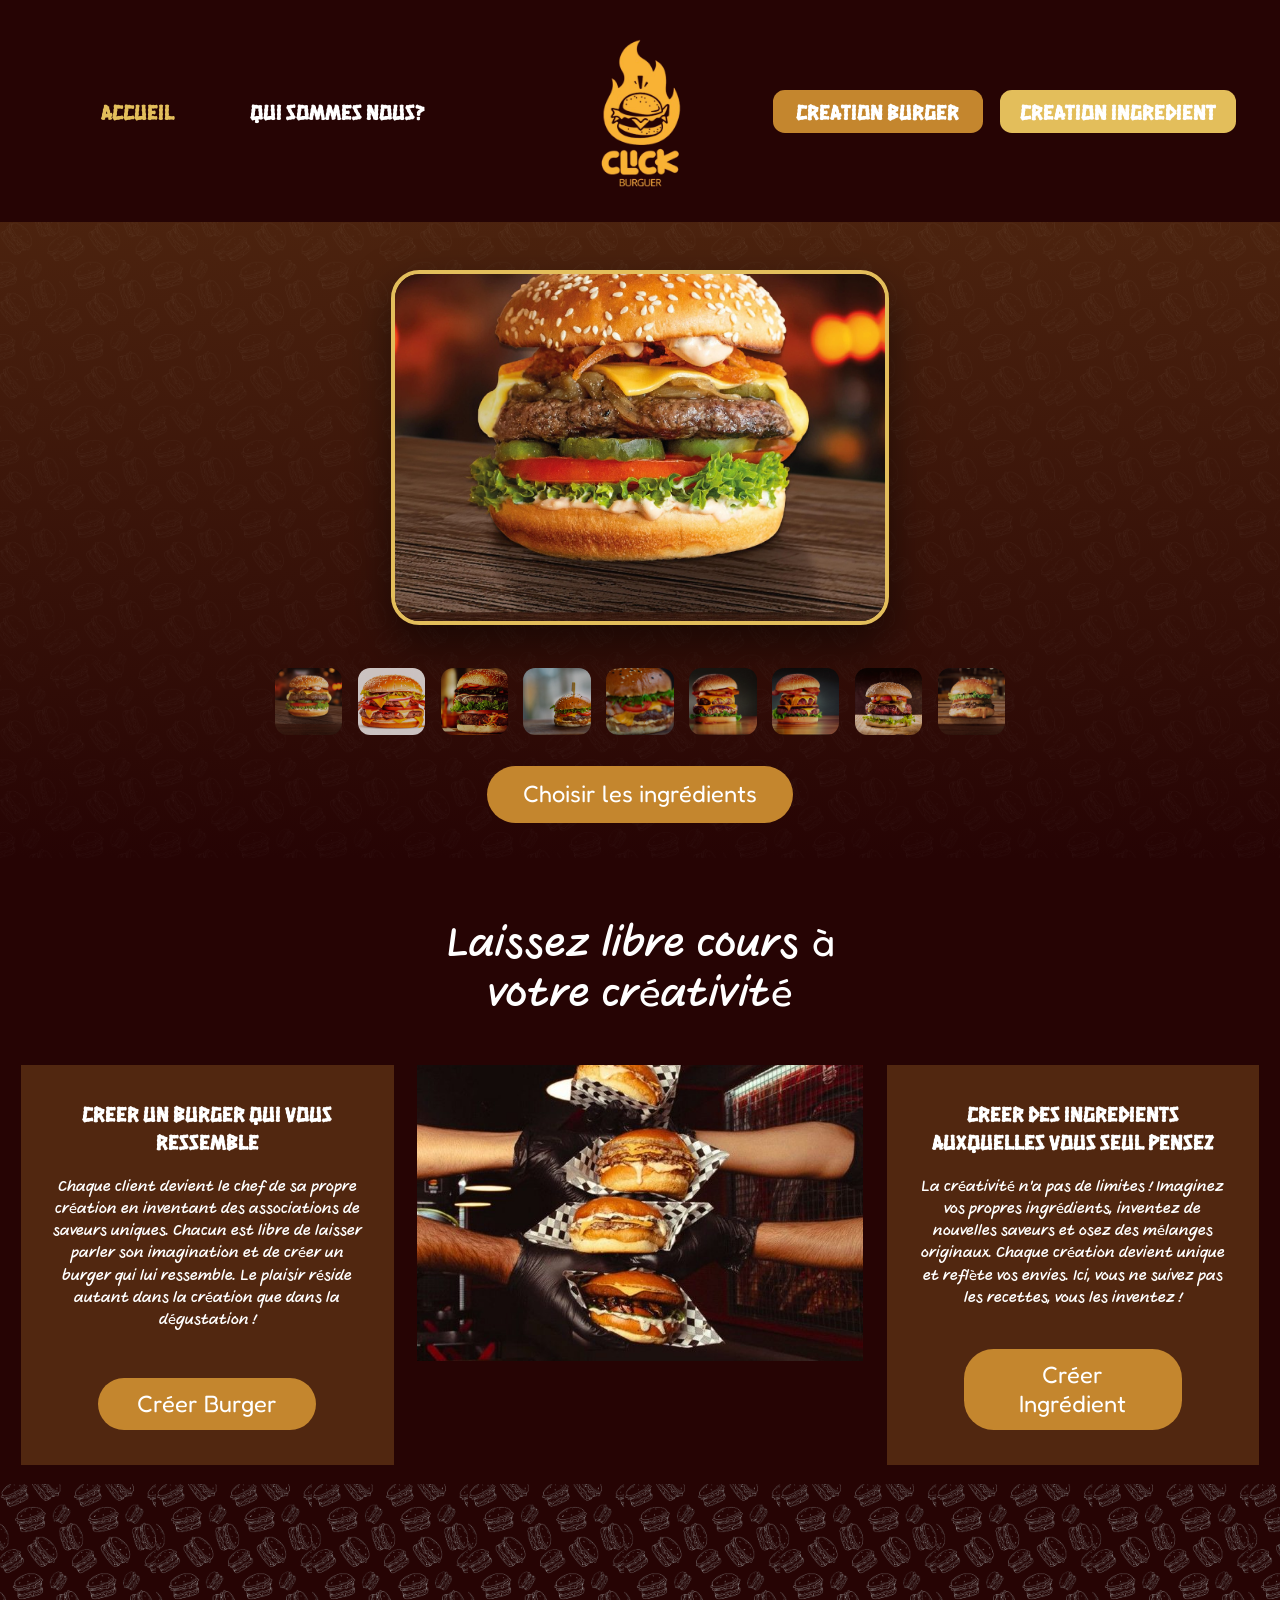
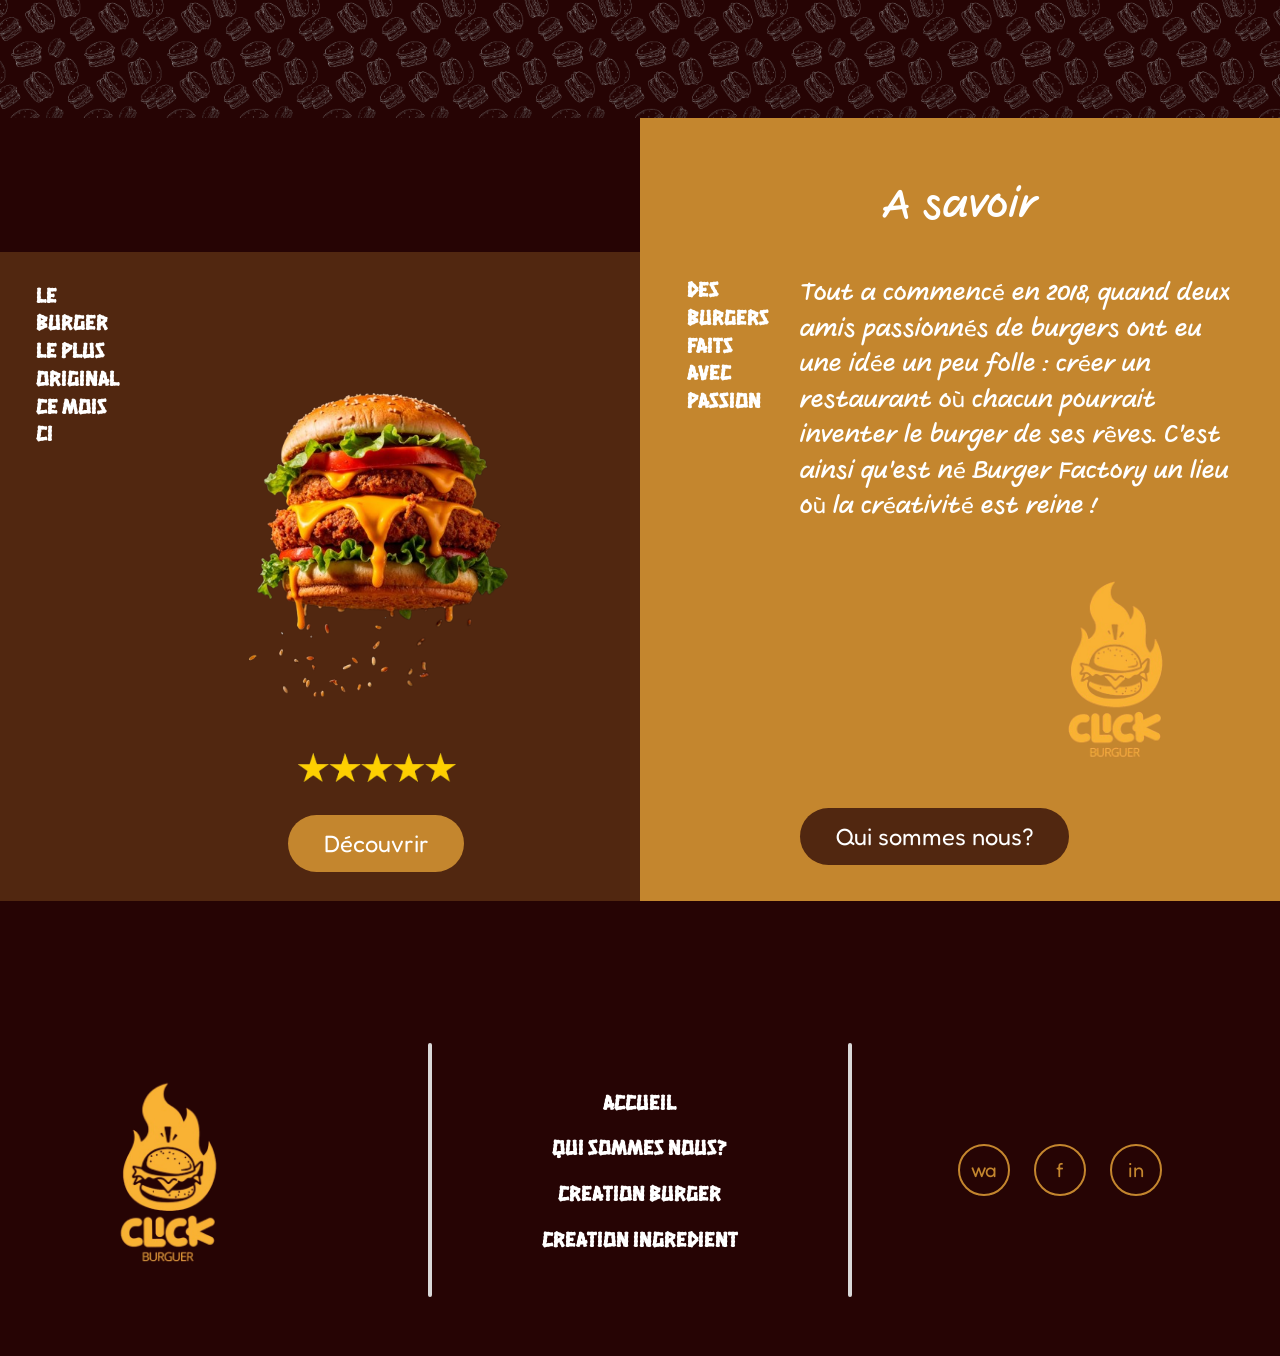
<file: html/index.html>
<!DOCTYPE html>
<html lang="fr">
<head>
    <meta charset="UTF-8">
    <meta name="viewport" content="width=device-width, initial-scale=1.0">
    <title>Click Burger — Accueil</title>
    <link rel="stylesheet" href="css/style.css">
    <link rel="stylesheet" href="css/acceuil.css">
</head>
<body>
<div class="page">
<header class="site-header">
    <nav class="nav-gauche">
        <a href="index.html" class="actif">Accueil</a>
        <a href="qui_sommes_nous.html">Qui sommes nous?</a>
    </nav>
    <a class="logo" href="index.html"><img src="image/design/logo.png" alt="Click Burger"></a>
    <nav class="nav-droite">
        <a href="creation_burger.html">Creation Burger</a>
        <a href="creation_ingrediant.html">Creation Ingredient</a>
    </nav>
</header>

<main>
    <section class="hero">
        <!-- rempli par js/defilement.js -->
        <div id="slider"></div>
        <a class="btn" href="creation_ingrediant.html">Choisir les ingrédients</a>
    </section>

    <h2 class="accroche">Laissez libre cours à votre créativité</h2>

    <section class="trio">
        <article class="carte">
            <h2>CREER UN BURGER QUI VOUS RESSEMBLE</h2>
            <p>Chaque client devient le chef de sa propre création en inventant des associations de saveurs uniques. Chacun est libre de laisser parler son imagination et de créer un burger qui lui ressemble. Le plaisir réside autant dans la création que dans la dégustation !</p>
            <a class="btn" href="creation_burger.html">Créer Burger</a>
        </article>
        <div class="centre"><img src="image/design/chefs.jpg" alt="Des burgers préparés avec passion"></div>
        <article class="carte">
            <h2>CREER DES INGREDIENTS AUXQUELLES VOUS SEUL PENSEZ</h2>
            <p>La créativité n’a pas de limites ! Imaginez vos propres ingrédients, inventez de nouvelles saveurs et osez des mélanges originaux. Chaque création devient unique et reflète vos envies. Ici, vous ne suivez pas les recettes, vous les inventez !</p>
            <a class="btn" href="creation_ingrediant.html">Créer Ingrédient</a>
        </article>
    </section>

    <div class="bande-motif" role="presentation"></div>

    <section class="duo">
        <div class="mois">
            <h2>LE BURGER LE PLUS ORIGINAL CE MOIS CI</h2>
            <div class="visuel">
                <img class="burger" src="image/design/burger-mois.png" alt="Le burger du mois">
                <img class="etoiles" src="image/design/etoiles.png" alt="Cinq étoiles">
                <a class="btn" href="creation_burger.html">Découvrir</a>
            </div>
        </div>
        <div class="savoir">
            <h2 class="titre">A savoir</h2>
            <h2>DES BURGERS FAITS AVEC PASSION</h2>
            <div>
                <p>Tout a commencé en 2018, quand deux amis passionnés de burgers ont eu une idée un peu folle : créer un restaurant où chacun pourrait inventer le burger de ses rêves. C’est ainsi qu’est né Burger Factory un lieu où la créativité est reine !</p>
                <img class="logo-savoir" src="image/design/logo.png" alt="Click Burger">
                <a class="btn btn--marron" href="qui_sommes_nous.html">Qui sommes nous?</a>
            </div>
        </div>
    </section>
</main>

<footer class="site-footer">
    <div class="pied-logo"><img src="image/design/logo.png" alt="Click Burger"></div>
    <div class="trait"></div>
    <nav class="pied-liens">
        <a href="index.html">Accueil</a>
        <a href="qui_sommes_nous.html">Qui sommes nous?</a>
        <a href="creation_burger.html">Creation Burger</a>
        <a href="creation_ingrediant.html">Creation Ingredient</a>
    </nav>
    <div class="trait"></div>
    <div class="reseaux">
        <a href="#" aria-label="WhatsApp">wa</a>
        <a href="#" aria-label="Facebook">f</a>
        <a href="#" aria-label="LinkedIn">in</a>
    </div>
</footer>
</div>

<script src="js/defilement.js"></script>
<!-- <script src="js/API.js"></script> -->
</body>
</html>
</file>
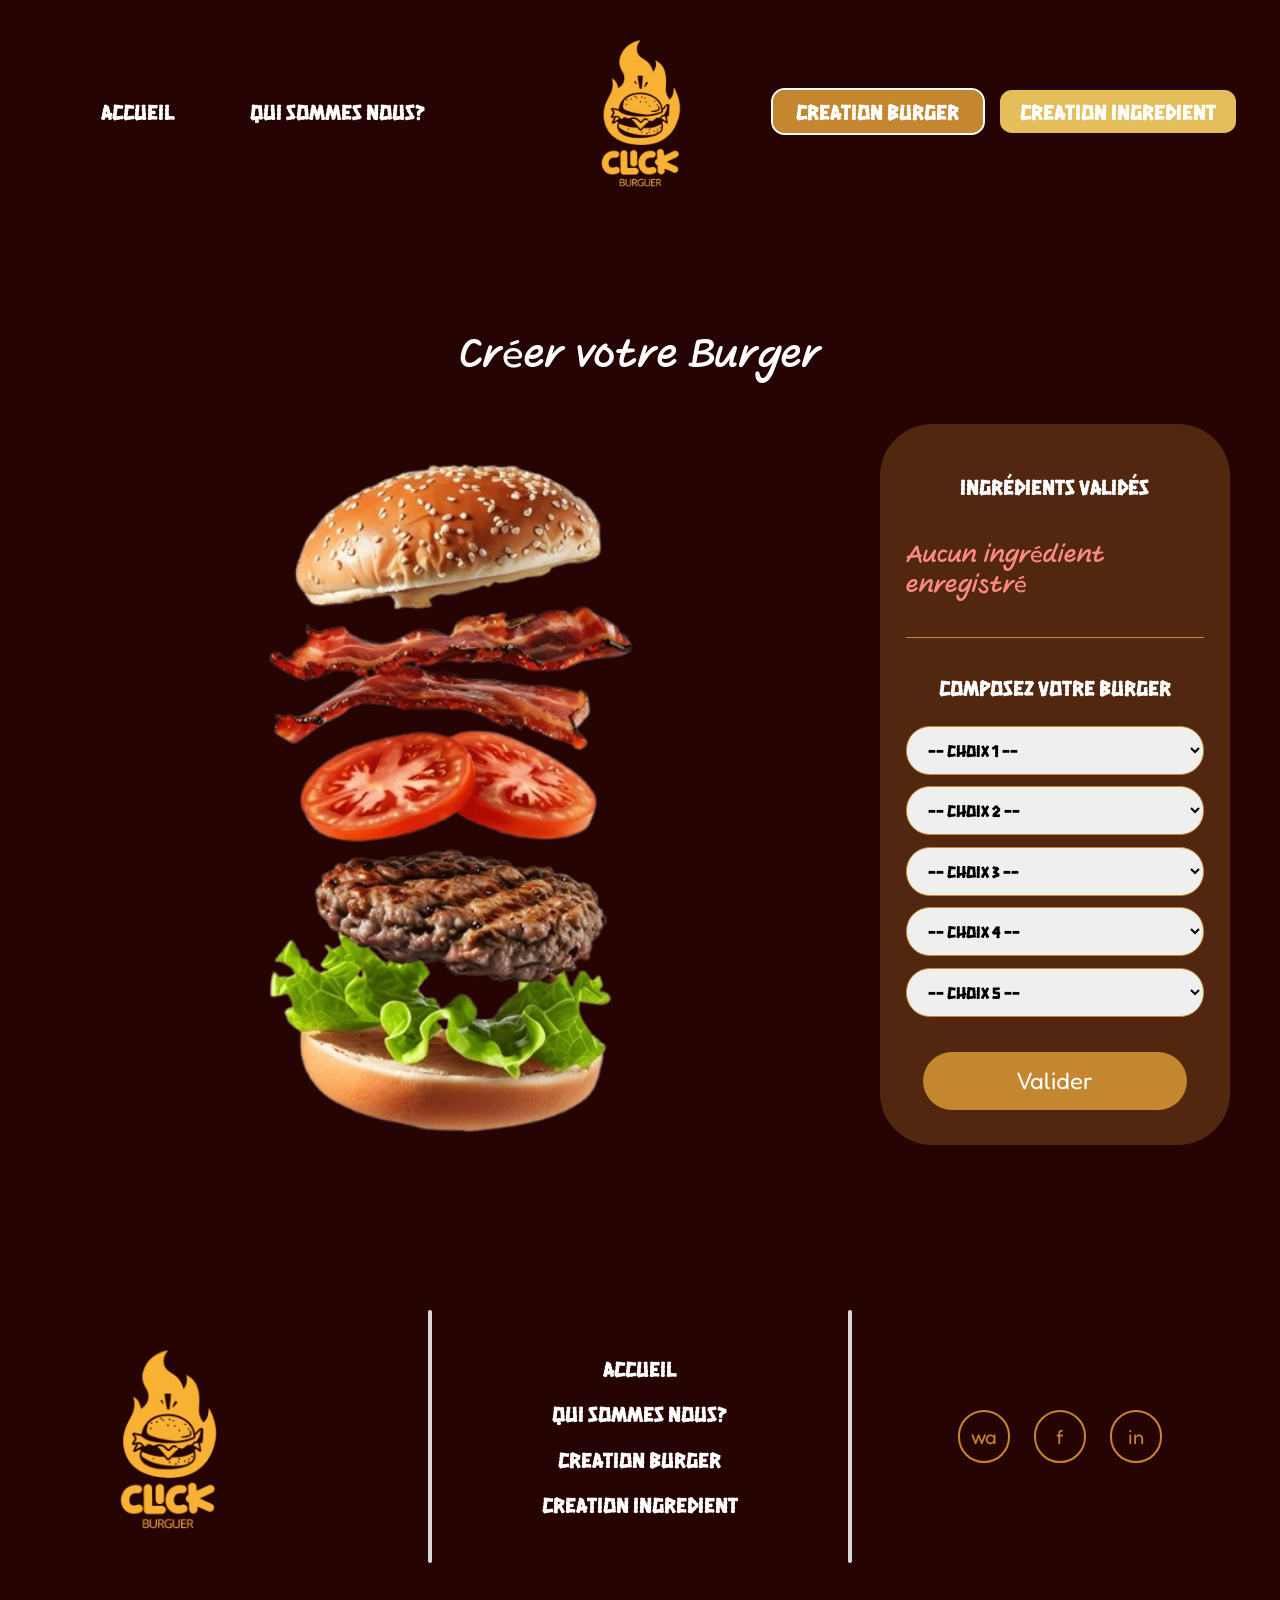
<file: html/creation_burger.html>
<!DOCTYPE html>
<html lang="fr">
<head>
    <meta charset="UTF-8">
    <meta name="viewport" content="width=device-width, initial-scale=1.0">
    <title>Click Burger — Créer votre Burger</title>
    <link rel="stylesheet" href="css/style.css">
</head>
<body>
<div class="page">
<header class="site-header">
    <nav class="nav-gauche">
        <a href="index.html">Accueil</a>
        <a href="qui_sommes_nous.html">Qui sommes nous?</a>
    </nav>
    <a class="logo" href="index.html"><img src="image/design/logo.png" alt="Click Burger"></a>
    <nav class="nav-droite">
        <a href="creation_burger.html" class="actif">Creation Burger</a>
        <a href="creation_ingrediant.html">Creation Ingredient</a>
    </nav>
</header>

<main>
    <h1 class="titre-page">Créer votre Burger</h1>

    <section class="creation-burger">
        <div class="visuel">
            <img src="image/design/burger-compose.png" alt="Burger en cours de composition">
        </div>

        <div class="panneau">
            <h2>Ingrédients validés</h2>
            <ul id="liste_ingredients_final"></ul>
            <h2>Composez votre burger</h2>
            <div id="choix"></div>
            <div class="actions">
                <button id="btnConfirmer">Valider</button>
            </div>
        </div>
    </section>

    <div id="recap"></div>
</main>

<footer class="site-footer">
    <div class="pied-logo"><img src="image/design/logo.png" alt="Click Burger"></div>
    <div class="trait"></div>
    <nav class="pied-liens">
        <a href="index.html">Accueil</a>
        <a href="qui_sommes_nous.html">Qui sommes nous?</a>
        <a href="creation_burger.html">Creation Burger</a>
        <a href="creation_ingrediant.html">Creation Ingredient</a>
    </nav>
    <div class="trait"></div>
    <div class="reseaux">
        <a href="#" aria-label="WhatsApp">wa</a>
        <a href="#" aria-label="Facebook">f</a>
        <a href="#" aria-label="LinkedIn">in</a>
    </div>
</footer>
</div>

<script src="js/validation_burger.js"></script>
</body>
</html>
</file>
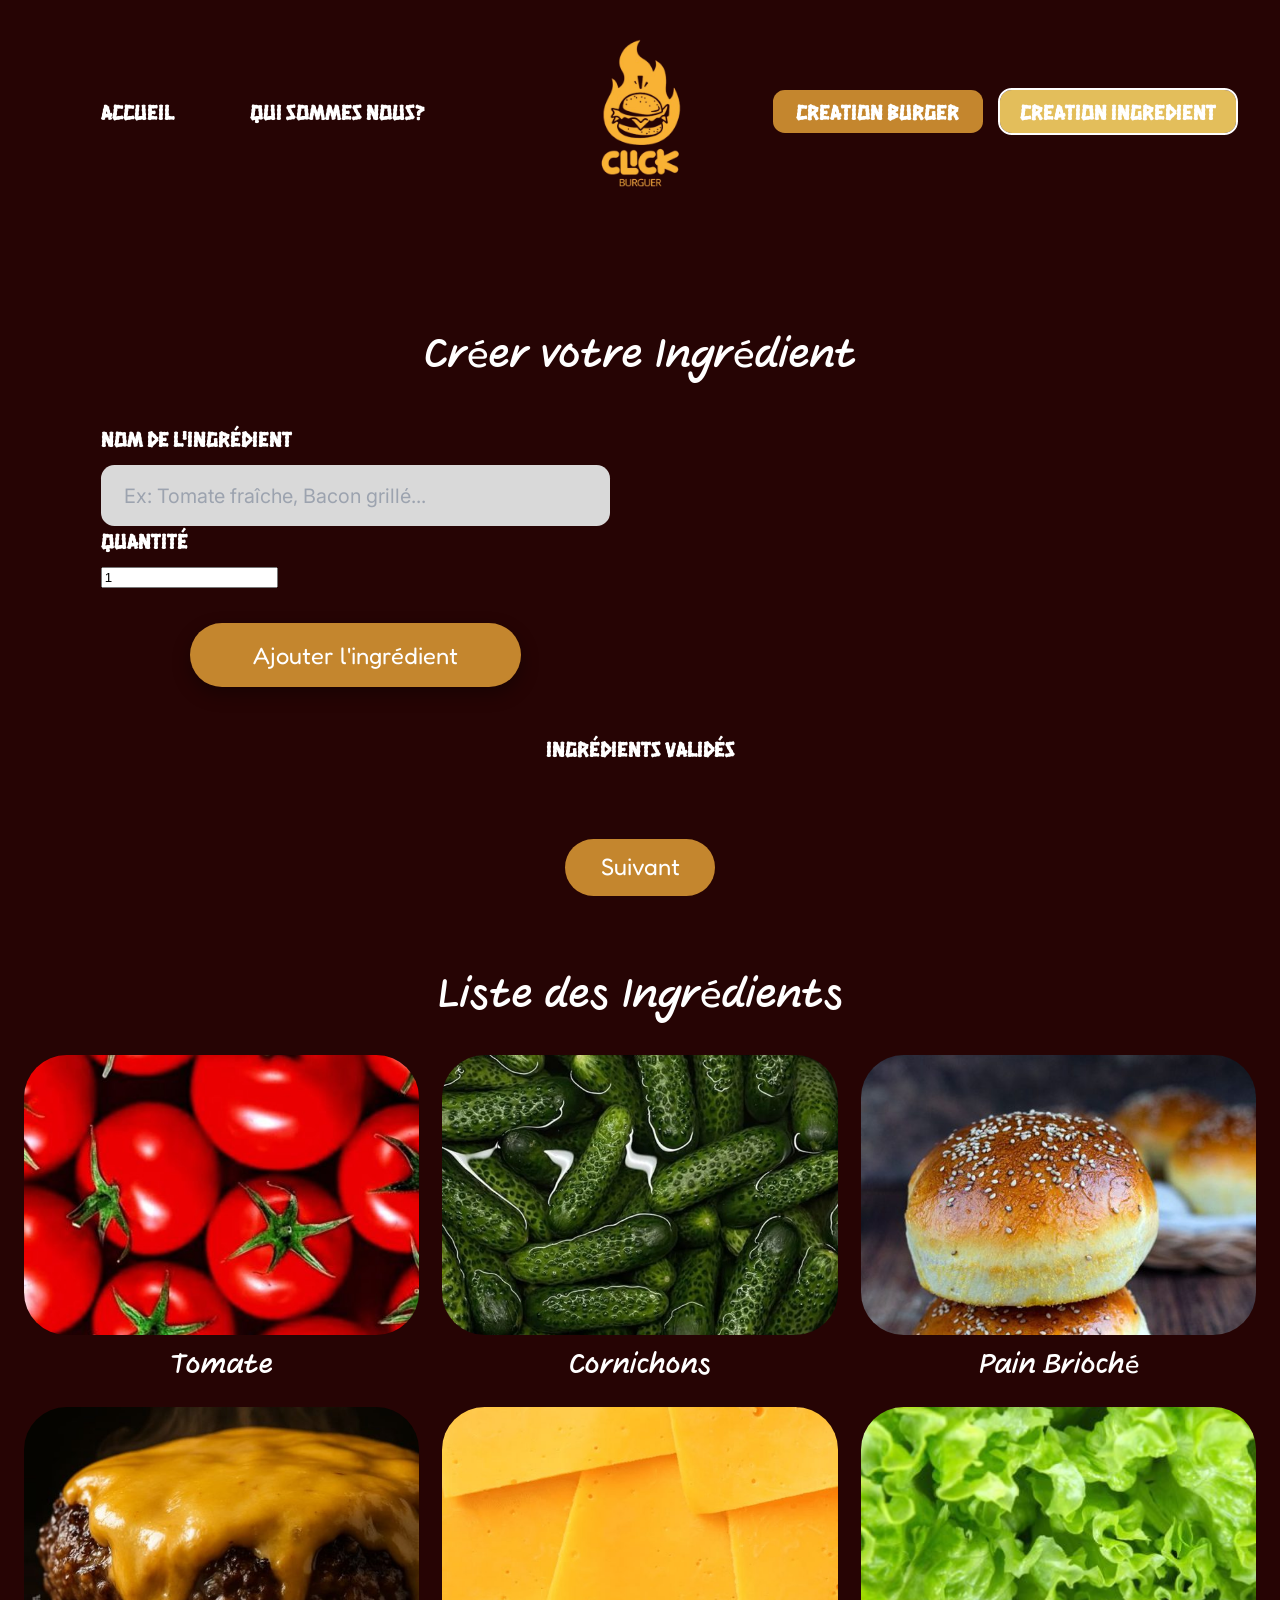
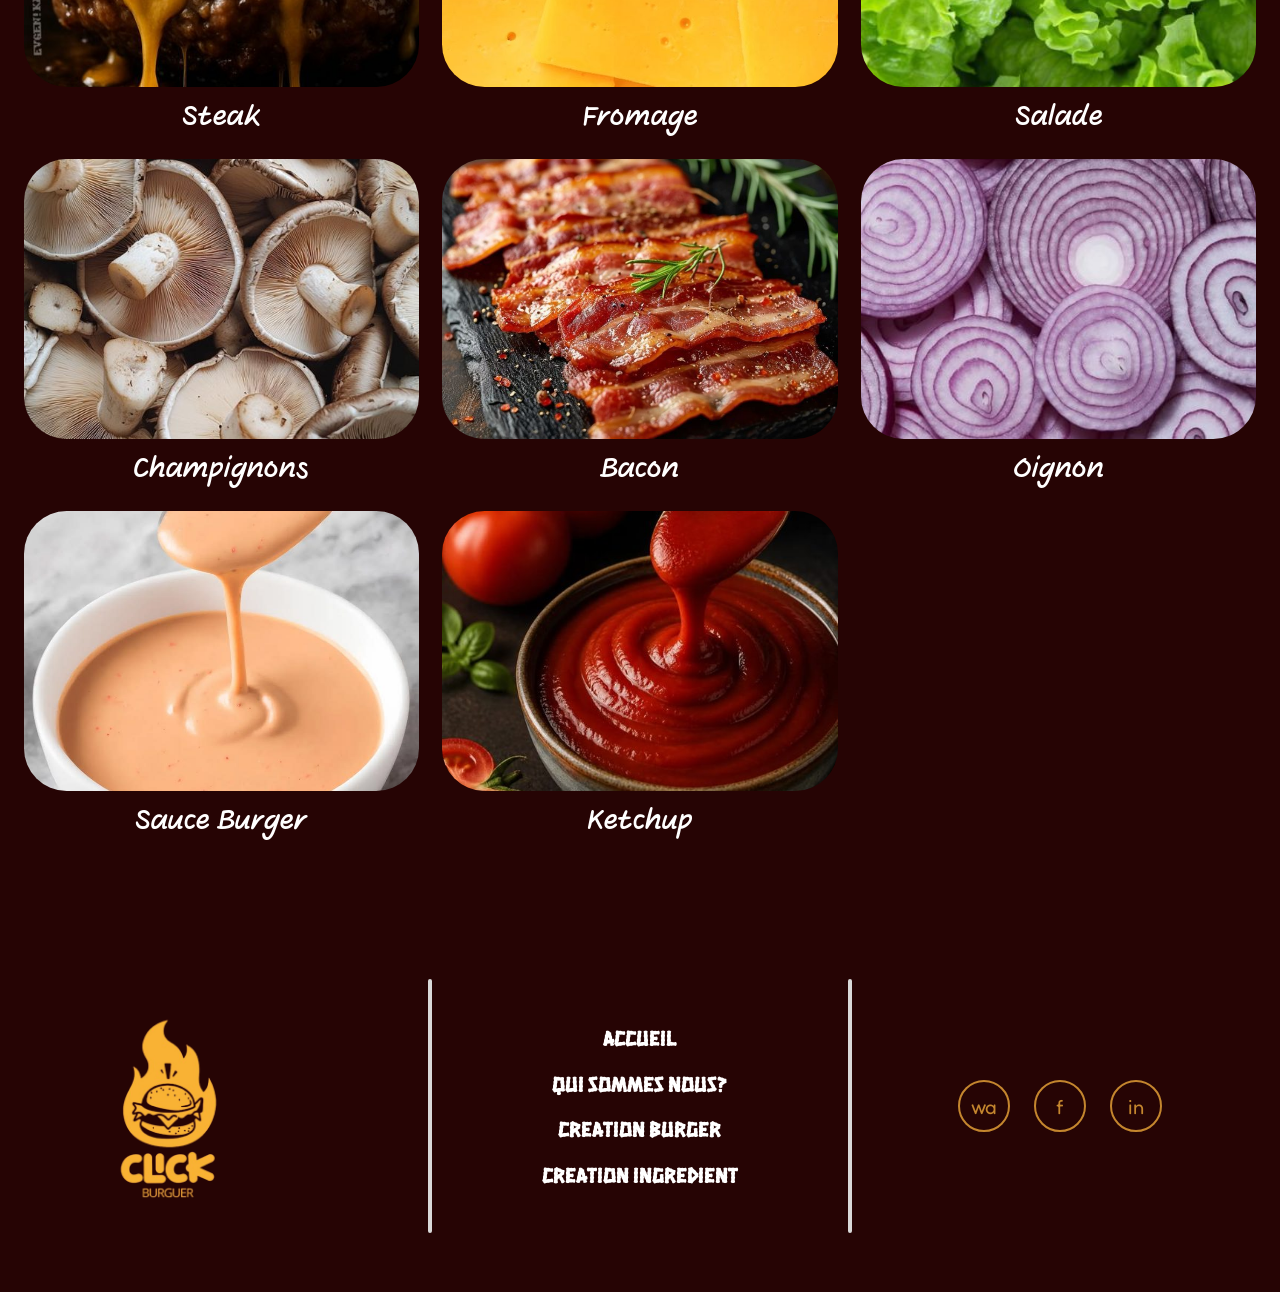
<file: html/creation_ingrediant.html>
<!DOCTYPE html>
<html lang="fr">
<head>
    <meta charset="UTF-8">
    <meta name="viewport" content="width=device-width, initial-scale=1.0">
    <title>Click Burger — Créer votre Ingrédient</title>
    <link rel="stylesheet" href="css/style.css">
</head>
<body>
<div class="page">
<header class="site-header">
    <nav class="nav-gauche">
        <a href="index.html">Accueil</a>
        <a href="qui_sommes_nous.html">Qui sommes nous?</a>
    </nav>
    <a class="logo" href="index.html"><img src="image/design/logo.png" alt="Click Burger"></a>
    <nav class="nav-droite">
        <a href="creation_burger.html">Creation Burger</a>
        <a href="creation_ingrediant.html" class="actif">Creation Ingredient</a>
    </nav>
</header>

<main>
    <h1 class="titre-page">Créer votre Ingrédient</h1>

    <section class="zone-ingredient">
        <!-- sélecteur d'ingrédient -->
        <div class="formulaire" id="ingredient-list-selection">
            <label for="searchIng">Nom de l'ingrédient</label>
            <input type="text" id="searchIng" placeholder="Ex: Tomate fraîche, Bacon grillé...">
            <label for="quantiteIng">Quantité</label>
            <input type="number" id="quantiteIng" min="1" value="1">
            <button id="btnIngredient">Ajouter l'ingrédient</button>
            <div id="resultIng"></div>
            <div id="resultat"></div>
        </div>

        <!-- composition du burger choisi inutile mtn sans liste defini  -->
        <!-- <div class="carte-burger">
            <h1 id="titre"></h1>
            <ul id="liste"></ul>
        </div> -->
    </section>

    <section class="valides">
        <h3>Ingrédients validés</h3>
        <ul id="listeIngredientsValides"></ul>
        <a class="btn" href="creation_burger.html">Suivant</a>
    </section>

    <h2 class="titre-bloc">Liste des Ingrédients</h2>
    <section class="galerie">
            <figure><img src="image/design/tomate.jpg" alt="Tomate"><figcaption>Tomate</figcaption></figure>
            <figure><img src="image/design/cornichons.jpg" alt="Cornichons"><figcaption>Cornichons</figcaption></figure>
            <figure><img src="image/design/pain-brioche.jpg" alt="Pain Brioché"><figcaption>Pain Brioché</figcaption></figure>
            <figure><img src="image/design/steak.jpg" alt="Steak"><figcaption>Steak</figcaption></figure>
            <figure><img src="image/design/fromage.jpg" alt="Fromage"><figcaption>Fromage</figcaption></figure>
            <figure><img src="image/design/salade.jpg" alt="Salade"><figcaption>Salade</figcaption></figure>
            <figure><img src="image/design/champignons.jpg" alt="Champignons"><figcaption>Champignons</figcaption></figure>
            <figure><img src="image/design/bacon.jpg" alt="Bacon"><figcaption>Bacon</figcaption></figure>
            <figure><img src="image/design/oignon.jpg" alt="Oignon"><figcaption>Oignon</figcaption></figure>
            <figure><img src="image/design/sauce-burger.jpg" alt="Sauce Burger"><figcaption>Sauce Burger</figcaption></figure>
            <figure><img src="image/design/ketchup.jpg" alt="Ketchup"><figcaption>Ketchup</figcaption></figure>
    </section>
</main>

<footer class="site-footer">
    <div class="pied-logo"><img src="image/design/logo.png" alt="Click Burger"></div>
    <div class="trait"></div>
    <nav class="pied-liens">
        <a href="index.html">Accueil</a>
        <a href="qui_sommes_nous.html">Qui sommes nous?</a>
        <a href="creation_burger.html">Creation Burger</a>
        <a href="creation_ingrediant.html">Creation Ingredient</a>
    </nav>
    <div class="trait"></div>
    <div class="reseaux">
        <a href="#" aria-label="WhatsApp">wa</a>
        <a href="#" aria-label="Facebook">f</a>
        <a href="#" aria-label="LinkedIn">in</a>
    </div>
</footer>
</div>

<!-- synchronisation des données via le localStorage (liste des ingrédients du burger sélectionné) -->
<script src="js/ingrediens.js"></script>
</body>
</html>
</file>
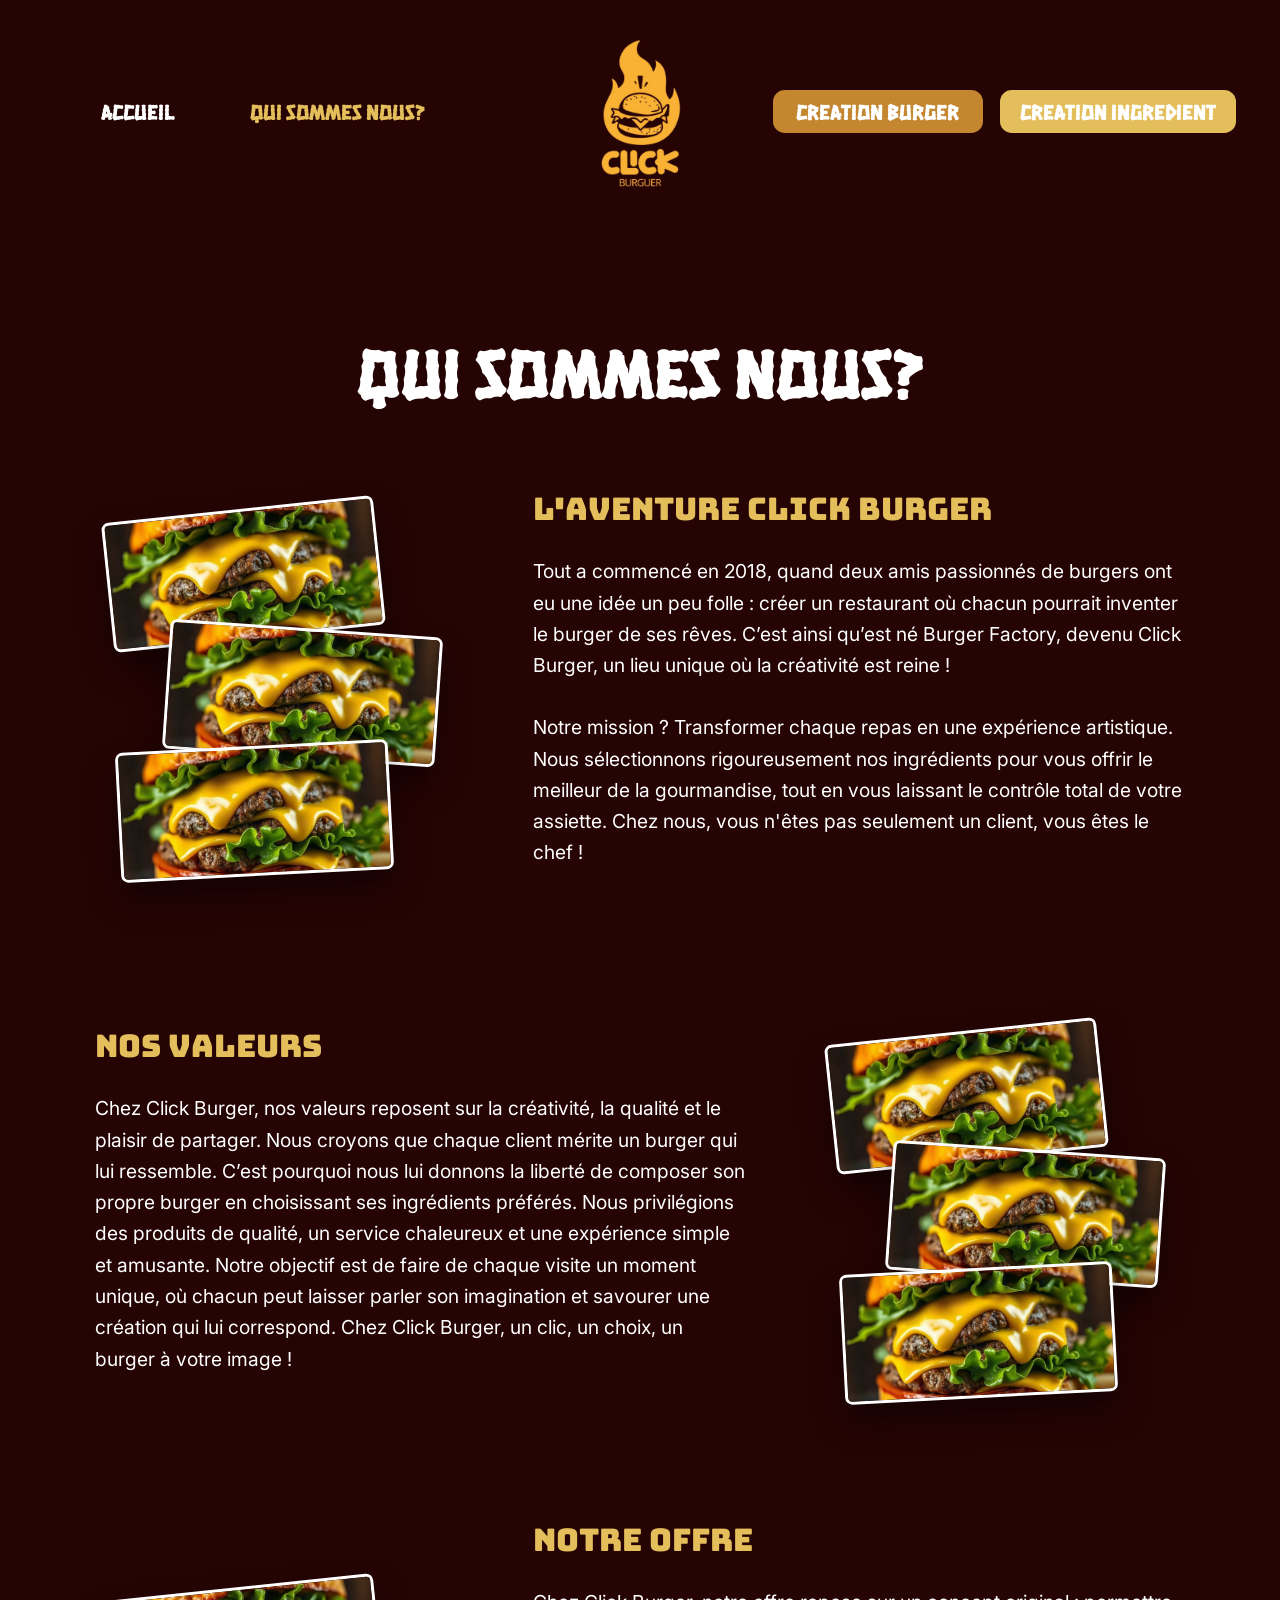
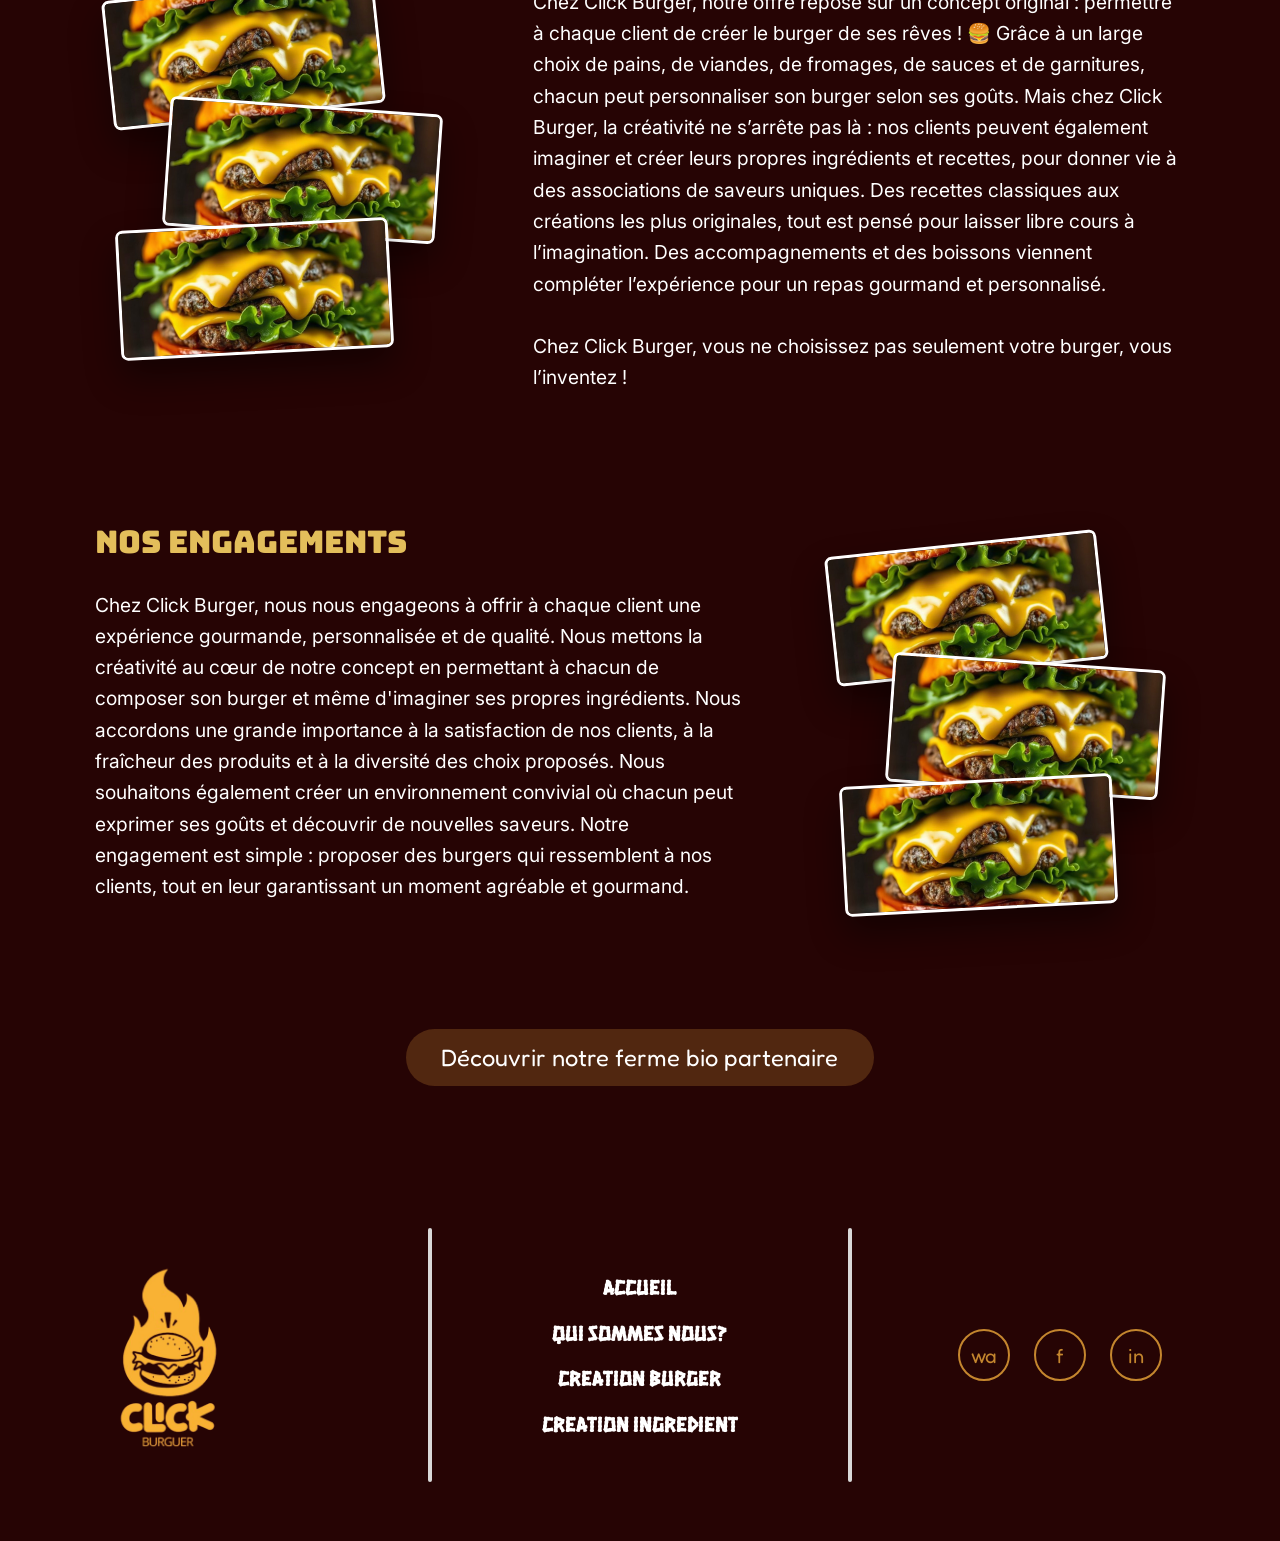
<file: html/qui_sommes_nous.html>
<!DOCTYPE html>
<html lang="fr">
<head>
    <meta charset="UTF-8">
    <meta name="viewport" content="width=device-width, initial-scale=1.0">
    <title>Click Burger — Qui sommes-nous</title>
    <link rel="stylesheet" href="css/style.css">
</head>
<body>
<div class="page">
<header class="site-header">
    <nav class="nav-gauche">
        <a href="index.html">Accueil</a>
        <a href="qui_sommes_nous.html" class="actif">Qui sommes nous?</a>
    </nav>
    <a class="logo" href="index.html"><img src="image/design/logo.png" alt="Click Burger"></a>
    <nav class="nav-droite">
        <a href="creation_burger.html">Creation Burger</a>
        <a href="creation_ingrediant.html">Creation Ingredient</a>
    </nav>
</header>

<main>
    <h1 class="titre-geant">QUI SOMMES NOUS?</h1>

    <section class="bloc-histoire">
        <div class="photos"><img src="image/design/burger-closeup.jpg" alt=""><img src="image/design/burger-closeup.jpg" alt=""><img src="image/design/burger-closeup.jpg" alt=""></div>
        <div class="texte"><h2>L'AVENTURE CLICK BURGER</h2><p>Tout a commencé en 2018, quand deux amis passionnés de burgers ont eu une idée un peu folle : créer un restaurant où chacun pourrait inventer le burger de ses rêves. C’est ainsi qu’est né Burger Factory, devenu Click Burger, un lieu unique où la créativité est reine !</p><p>Notre mission ? Transformer chaque repas en une expérience artistique. Nous sélectionnons rigoureusement nos ingrédients pour vous offrir le meilleur de la gourmandise, tout en vous laissant le contrôle total de votre assiette. Chez nous, vous n'êtes pas seulement un client, vous êtes le chef !</p></div>
    </section>

    <section class="bloc-histoire inverse">
        <div class="texte"><h2>NOS VALEURS</h2><p>Chez Click Burger, nos valeurs reposent sur la créativité, la qualité et le plaisir de partager. Nous croyons que chaque client mérite un burger qui lui ressemble. C’est pourquoi nous lui donnons la liberté de composer son propre burger en choisissant ses ingrédients préférés. Nous privilégions des produits de qualité, un service chaleureux et une expérience simple et amusante. Notre objectif est de faire de chaque visite un moment unique, où chacun peut laisser parler son imagination et savourer une création qui lui correspond. Chez Click Burger, un clic, un choix, un burger à votre image !</p></div>
        <div class="photos"><img src="image/design/burger-closeup.jpg" alt=""><img src="image/design/burger-closeup.jpg" alt=""><img src="image/design/burger-closeup.jpg" alt=""></div>
    </section>

    <section class="bloc-histoire">
        <div class="photos"><img src="image/design/burger-closeup.jpg" alt=""><img src="image/design/burger-closeup.jpg" alt=""><img src="image/design/burger-closeup.jpg" alt=""></div>
        <div class="texte"><h2>NOTRE OFFRE</h2><p>Chez Click Burger, notre offre repose sur un concept original : permettre à chaque client de créer le burger de ses rêves ! 🍔 Grâce à un large choix de pains, de viandes, de fromages, de sauces et de garnitures, chacun peut personnaliser son burger selon ses goûts. Mais chez Click Burger, la créativité ne s’arrête pas là : nos clients peuvent également imaginer et créer leurs propres ingrédients et recettes, pour donner vie à des associations de saveurs uniques. Des recettes classiques aux créations les plus originales, tout est pensé pour laisser libre cours à l’imagination. Des accompagnements et des boissons viennent compléter l’expérience pour un repas gourmand et personnalisé.</p><p>Chez Click Burger, vous ne choisissez pas seulement votre burger, vous l’inventez !</p></div>
    </section>

    <section class="bloc-histoire inverse">
        <div class="texte"><h2>NOS ENGAGEMENTS</h2><p>Chez Click Burger, nous nous engageons à offrir à chaque client une expérience gourmande, personnalisée et de qualité. Nous mettons la créativité au cœur de notre concept en permettant à chacun de composer son burger et même d'imaginer ses propres ingrédients. Nous accordons une grande importance à la satisfaction de nos clients, à la fraîcheur des produits et à la diversité des choix proposés. Nous souhaitons également créer un environnement convivial où chacun peut exprimer ses goûts et découvrir de nouvelles saveurs. Notre engagement est simple : proposer des burgers qui ressemblent à nos clients, tout en leur garantissant un moment agréable et gourmand.</p></div>
        <div class="photos"><img src="image/design/burger-closeup.jpg" alt=""><img src="image/design/burger-closeup.jpg" alt=""><img src="image/design/burger-closeup.jpg" alt=""></div>
    </section>

    <section class="zone-api">
        <!-- bouton et zone de résultat utilisés par js/API.js -->
        <button id="qui_sommes_nous">Découvrir notre ferme bio partenaire</button>
        <div id="resultat-api"></div>
    </section>
</main>

<footer class="site-footer">
    <div class="pied-logo"><img src="image/design/logo.png" alt="Click Burger"></div>
    <div class="trait"></div>
    <nav class="pied-liens">
        <a href="index.html">Accueil</a>
        <a href="qui_sommes_nous.html">Qui sommes nous?</a>
        <a href="creation_burger.html">Creation Burger</a>
        <a href="creation_ingrediant.html">Creation Ingredient</a>
    </nav>
    <div class="trait"></div>
    <div class="reseaux">
        <a href="#" aria-label="WhatsApp">wa</a>
        <a href="#" aria-label="Facebook">f</a>
        <a href="#" aria-label="LinkedIn">in</a>
    </div>
</footer>
</div>

<script src="js/API.js"></script>
</body>
</html>
</file>
<file: html/css/style.css>
/* ==========================================================
   CLICK BURGER — feuille de style commune (design Figma)
   1rem = 16px sur la maquette 1728px, la page s'adapte ensuite
   ========================================================== */
@import url("https://fonts.googleapis.com/css2?family=Bungee&family=Fredoka+One&family=Gveret+Levin&family=Hanalei+Fill&family=Inter:wght@400;600&display=swap");

:root {
    --fond: #260404;
    --marron: #512710;
    --orange: #C4862E;
    --jaune: #E3BE5B;
    --gris: #D9D9D9;
    --blanc: #FFFFFF;

    --f-nav: "Hanalei Fill", "Fredoka One", cursive;
    --f-titre: "Gveret Levin", "Fredoka One", cursive;
    --f-bouton: "Fredoka One", "Gveret Levin", sans-serif;
    --f-section: "Bungee", "Fredoka One", sans-serif;
    --f-texte: "Inter", Arial, sans-serif;
}

* { box-sizing: border-box; }

html { font-size: clamp(8px, 0.926vw, 16px); }

body {
    margin: 0;
    background: var(--fond);
    color: var(--blanc);
    font-family: var(--f-texte);
    overflow-x: hidden;
}

img { max-width: 100%; }
ul { padding: 0; margin: 0; }

.page { max-width: 108rem; margin: 0 auto; }

/* ---------- Titres de page ---------- */
.titre-page {
    font-family: var(--f-titre);
    font-weight: 400;
    font-size: 3.375rem;       /* 54px */
    text-align: center;
    margin: 9rem 0 4rem;
    line-height: 1.2;
}
.titre-geant {
    font-family: var(--f-nav);
    font-weight: 400;
    font-size: 6rem;           /* 96px */
    text-align: center;
    margin: 9rem 0 5rem;
    line-height: 1.2;
}
.titre-bloc {
    font-family: var(--f-titre);
    font-weight: 400;
    font-size: 3.375rem;
    text-align: center;
    margin: 6rem 0 3rem;
}

/* ---------- Boutons ---------- */
.btn,
button.btn {
    display: inline-block;
    border: 0;
    cursor: pointer;
    background: var(--orange);
    color: var(--blanc);
    font-family: var(--f-bouton);
    font-size: 2rem;           /* 32px */
    line-height: 1.2;
    text-align: center;
    text-decoration: none;
    padding: 1.2rem 3rem;
    border-radius: 2.5rem;
    transition: transform .15s, background .15s;
}
.btn:hover { background: var(--jaune); transform: translateY(-2px); }
.btn--marron { background: var(--marron); }
.btn--marron:hover { background: var(--orange); }

/* ==========================================================
   EN-TÊTE
   ========================================================== */
.site-header {
    display: grid;
    grid-template-columns: 1fr 16.7rem 1fr;
    align-items: center;
    height: 18.75rem;
    max-width: 108rem;
    margin: 0 auto;
}
.site-header .logo img { width: 16.7rem; height: 16.7rem; display: block; object-fit: contain; }

.nav-gauche { display: flex; gap: 6.4rem; padding-left: 8.5rem; justify-self: start; }
.nav-droite { display: flex; gap: 1.4rem; padding-right: 3.75rem; justify-self: end; }

.nav-gauche a,
.nav-droite a {
    font-family: var(--f-nav);
    font-size: 1.875rem;       /* 30px */
    color: var(--blanc);
    text-decoration: none;
    text-transform: uppercase;
    white-space: nowrap;
    transition: color .15s, background .15s;
}
.nav-gauche a:hover,
.nav-gauche a.actif { color: var(--jaune); }

.nav-droite a {
    display: flex;
    align-items: center;
    justify-content: center;
    height: 3.625rem;          /* 58px */
    border-radius: 1rem;
    background: var(--orange);
    padding: 0 1.5rem;
    min-width: 17.75rem;
}
.nav-droite a + a { background: var(--jaune); min-width: 19.9rem; }
.nav-droite a:hover { filter: brightness(1.1); color: var(--blanc); }
.nav-droite a.actif { outline: .25rem solid var(--blanc); }

/* ==========================================================
   PIED DE PAGE
   ========================================================== */
.site-footer {
    display: grid;
    grid-template-columns: 1fr auto 1fr auto 1fr;
    align-items: center;
    gap: 3rem;
    max-width: 108rem;
    margin: 8rem auto 0;
    padding: 4rem 4rem 5rem;
}
.site-footer .pied-logo img { width: 20.3rem; display: block; }
.site-footer .trait { width: .3rem; height: 21.4rem; background: var(--gris); border-radius: .2rem; }
.site-footer .pied-liens { display: flex; flex-direction: column; align-items: center; gap: 1.4rem; }
.site-footer .pied-liens a {
    font-family: var(--f-nav);
    font-size: 1.875rem;
    color: var(--blanc);
    text-decoration: none;
    text-transform: uppercase;
}
.site-footer .pied-liens a:hover { color: var(--jaune); }
.site-footer .reseaux { display: flex; align-items: center; justify-content: center; gap: 2rem; }
.site-footer .reseaux a {
    width: 4.4rem; height: 4.4rem;
    border-radius: 50%;
    border: .25rem solid var(--orange);
    color: var(--orange);
    display: flex; align-items: center; justify-content: center;
    font-family: var(--f-bouton);
    font-size: 1.7rem;
    text-decoration: none;
    transition: background .15s, color .15s;
}
.site-footer .reseaux a:hover { background: var(--orange); color: var(--fond); }

/* ==========================================================
   PAGE « CRÉER VOTRE BURGER »  (creation_burger.html)
   ========================================================== */
.creation-burger {
    display: grid;
    grid-template-columns: 1fr 29.5rem;
    gap: 4rem;
    align-items: start;
    padding: 0 4.25rem;
}
.creation-burger .visuel { text-align: center; }
.creation-burger .visuel img { width: 42.7rem; max-width: 100%; }

.panneau {
    background: var(--marron);
    border-radius: 4.4rem;     /* 70px */
    padding: 4rem 2.2rem 3rem;
}
.panneau h2 {
    font-family: var(--f-nav);
    font-weight: 400;
    font-size: 1.875rem;
    margin: 0 0 2rem;
    text-align: center;
}
#liste_ingredients_final {
    list-style: none;
    counter-reset: ing;
    border-bottom: .0625rem solid var(--orange);
    padding-bottom: 2rem;
    margin-bottom: 3rem;
}
#liste_ingredients_final li {
    counter-increment: ing;
    display: flex;
    align-items: baseline;
    gap: .6rem;
    font-family: var(--f-titre);
    font-size: 2rem;
    padding: 1.2rem 0;
}
#liste_ingredients_final li::after {
    content: counter(ing, decimal-leading-zero);
    margin-left: auto;
    font-family: var(--f-nav);
    font-size: 1.875rem;
}
#choix { display: flex; flex-direction: column; gap: 1rem; margin-bottom: 3rem; }
#choix select {
    width: 100%;
    padding: 1rem 1.4rem;
    border-radius: 2rem;
    border: .0625rem solid var(--orange);
    font-family: var(--f-nav);
    font-size: 1.4rem;
}
.panneau .actions { text-align: center; }
#btnConfirmer {
    border: 0;
    cursor: pointer;
    width: 22.3rem;
    background: var(--orange);
    color: var(--blanc);
    font-family: var(--f-bouton);
    font-size: 2rem;
    padding: 1.2rem 0;
    border-radius: 2.5rem;
    transition: background .15s;
}
#btnConfirmer:hover { background: var(--jaune); }

#recap:not(:empty) {
    max-width: 60rem;
    margin: 5rem auto 0;
    background: var(--marron);
    border-radius: 4.4rem;
    padding: 3rem 4rem;
    font-family: var(--f-titre);
    font-size: 1.6rem;
    text-align: center;
}
#recap h2 { font-family: var(--f-titre); font-weight: 400; font-size: 2.6rem; margin-top: 0; }
#recap h3 { font-family: var(--f-nav); font-weight: 400; color: var(--jaune); }
#recap ul { list-style: none; }
#recap li { padding: .4rem 0; }

/* ==========================================================
   PAGE « CRÉER VOTRE INGRÉDIENT »  (creation_ingrediant.html)
   ========================================================== */
.zone-ingredient {
    display: grid;
    grid-template-columns: 1fr 1fr;
    gap: 5rem;
    padding: 0 8.5rem;
    align-items: start;
}
.formulaire label,
.etiquette {
    display: block;
    font-family: var(--f-nav);
    font-size: 1.875rem;
    margin-bottom: 1rem;
}
#searchIng {
    width: 100%;
    height: 5.125rem;          /* 82px */
    border: 0;
    border-radius: 1.125rem;   /* 18px */
    background: var(--gris);
    color: var(--fond);
    font-family: var(--f-texte);
    font-size: 1.675rem;
    padding: 0 2rem;
}
#searchIng::placeholder { color: #9CA3AF; }
#searchIng:focus { outline: .25rem solid var(--jaune); }

#btnIngredient {
    display: block;
    margin: 3rem auto 0;
    width: 28rem;
    height: 5.375rem;          /* 86px */
    border: 0;
    border-radius: 9999px;
    background: var(--orange);
    color: var(--blanc);
    font-family: var(--f-bouton);
    font-size: 2rem;
    cursor: pointer;
    box-shadow: 0 .6rem 1.4rem rgba(0, 0, 0, .35);
    transition: background .15s, transform .15s;
}
#btnIngredient:hover { background: var(--jaune); transform: translateY(-2px); }

#resultIng p { font-size: 1.4rem; margin: 1.6rem 0 0; text-align: center; }
#resultIng p[style*="red"] { color: #ff8a80 !important; }
#resultIng p[style*="green"] { color: #9be28f !important; }

.carte-burger {
    background: var(--marron);
    border-radius: 4.4rem;
    padding: 3rem 3.4rem;
}
.carte-burger h1 {
    font-family: var(--f-titre);
    font-weight: 400;
    font-size: 2.8rem;
    margin: 0 0 1.4rem;
    color: var(--jaune);
    min-height: 3.4rem;
}
.carte-burger ul { list-style: none; }
.carte-burger li {
    font-family: var(--f-titre);
    font-size: 1.8rem;
    padding: .7rem 0;
    border-bottom: .0625rem solid rgba(196, 134, 46, .5);
}
.carte-burger li:last-child { border-bottom: 0; }
.carte-burger li[style*="red"] { color: #ff8a80 !important; border: 0; }

.valides { padding: 4rem 8.5rem 0; text-align: center; }
.valides h3 { font-family: var(--f-nav); font-weight: 400; font-size: 1.875rem; margin: 0 0 1.4rem; }
#listeIngredientsValides {
    list-style: none;
    display: flex; flex-wrap: wrap; gap: 1rem; justify-content: center;
    min-height: 2rem;
}
#listeIngredientsValides li {
    background: var(--orange);
    border-radius: 2rem;
    padding: .6rem 2rem;
    font-family: var(--f-bouton);
    font-size: 1.5rem;
}
.valides .btn { margin-top: 3rem; }

/* Galerie d'ingrédients */
.galerie {
    display: grid;
    grid-template-columns: repeat(3, 1fr);
    gap: 2.2rem 2rem;
    padding: 0 2rem;
}
.galerie figure { margin: 0; text-align: center; }
.galerie img {
    width: 100%;
    aspect-ratio: 509 / 361;
    object-fit: cover;
    border-radius: 3.6rem;     /* 58px */
    display: block;
}
.galerie figcaption {
    font-family: var(--f-titre);
    font-size: 2.25rem;        /* 36px */
    margin-top: 1rem;
}

/* ==========================================================
   PAGE « QUI SOMMES-NOUS »  (qui_sommes_nous.html)
   ========================================================== */
.bloc-histoire {
    display: grid;
    grid-template-columns: 31rem 1fr;
    gap: 6rem;
    align-items: center;
    max-width: 100rem;
    margin: 0 auto 7rem;
    padding: 0 4rem;
}
.bloc-histoire.inverse { grid-template-columns: 1fr 31rem; }
.bloc-histoire.inverse .photos { order: 2; }

.photos { position: relative; height: 37rem; }
.photos img {
    position: absolute;
    width: 23rem;
    height: 11rem;
    object-fit: cover;
    border: .3rem solid var(--blanc);
    border-radius: .6rem;
    box-shadow: 0 1.5rem 3rem rgba(0, 0, 0, .45);
}
.photos img:nth-child(1) { top: 3rem;  left: 1rem;  transform: rotate(-6deg); }
.photos img:nth-child(2) { top: 13rem; left: 6rem;  transform: rotate(4deg); }
.photos img:nth-child(3) { top: 23rem; left: 2rem;  transform: rotate(-3deg); }

.bloc-histoire h2 {
    font-family: var(--f-section);
    font-weight: 400;
    font-size: 2.625rem;       /* 42px */
    line-height: 1.5;
    color: var(--jaune);
    margin: 0 0 2rem;
}
.bloc-histoire p {
    font-size: 1.625rem;       /* 26px */
    line-height: 1.625;
    margin: 0 0 2.6rem;
}

.zone-api { max-width: 100rem; margin: 0 auto; padding: 0 4rem; text-align: center; }
#resultat-api:not(:empty) {
    margin-top: 3rem;
    background: var(--marron);
    border-radius: 3rem;
    padding: 2.4rem 3.4rem;
    font-size: 1.5rem;
    line-height: 1.6;
    text-align: left;
}
/* Le bouton exigé par API.js */
#qui_sommes_nous {
    border: 0;
    cursor: pointer;
    background: var(--marron);
    color: var(--blanc);
    font-family: var(--f-bouton);
    font-size: 2rem;
    padding: 1.2rem 3rem;
    border-radius: 2.5rem;
    transition: background .15s;
}
#qui_sommes_nous:hover { background: var(--orange); }

/* ==========================================================
   RESPONSIVE
   ========================================================== */
@media (max-width: 900px) {
    html { font-size: 12px; }

    .site-header { grid-template-columns: 1fr; height: auto; gap: 1rem; padding: 1.5rem 1rem; justify-items: center; }
    .site-header .logo { order: -1; }
    .site-header .logo img { width: 11rem; height: 11rem; }
    .nav-gauche, .nav-droite { padding: 0; gap: 1rem; flex-wrap: wrap; justify-content: center; justify-self: center; }
    .nav-gauche a, .nav-droite a { font-size: 1.5rem; min-width: 0 !important; }

    .titre-page { margin: 3rem 1rem 2rem; font-size: 2.6rem; }
    .titre-geant { margin: 3rem 1rem 2rem; font-size: 3.6rem; }

    .creation-burger, .zone-ingredient, .bloc-histoire, .bloc-histoire.inverse { grid-template-columns: 1fr; padding: 0 1.6rem; gap: 2.4rem; }
    .bloc-histoire.inverse .photos { order: 0; }
    .photos { height: 32rem; }
    .galerie { grid-template-columns: 1fr 1fr; padding: 0 1.6rem; }
    .valides { padding: 3rem 1.6rem 0; }

    .site-footer { grid-template-columns: 1fr; justify-items: center; padding: 3rem 1.6rem; }
    .site-footer .trait { display: none; }
}

/* message « aucun ingrédient » généré par le JS : pas de numéro */
#liste_ingredients_final li[style*="red"] { color: #ff8a80 !important; }
#liste_ingredients_final li[style*="red"]::after { content: none; }
</file>
<file: html/css/acceuil.css>
/* ==========================================================
   ACCUEIL (index.html) — se charge après style.css
   ========================================================== */

/* ---------- Slider (rempli par js/defilement.js) ---------- */
.hero {
    background:
        linear-gradient(rgba(81, 39, 16, .88), rgba(38, 4, 4, .92)),
        url("../image/design/motif.png") center / 14rem repeat;
    padding: 4rem 2rem 3rem;
    text-align: center;
}

#slider {
    max-width: 70rem;
    margin: 0 auto;
    text-align: center;
}

#slider #main-img {
    width: 100%;
    max-width: 42rem;
    height: 30rem;
    object-fit: cover;
    border-radius: 2.4rem;
    border: .4rem solid var(--jaune);
    box-shadow: 0 1.6rem 3.6rem rgba(0, 0, 0, .5);
    margin-bottom: 1.6rem;
}

#slider #nom-img {
    font-family: var(--f-nav);
    font-size: 2.4rem;
    color: var(--jaune);
    margin: 0 0 1.6rem;
}

#slider .thumbs {
    display: flex;
    flex-wrap: wrap;
    justify-content: center;
    gap: 1rem;
}

#slider .thumbs img {
    width: 6rem;
    height: 6rem;
    object-fit: cover;
    border-radius: 1.2rem;
    cursor: pointer;
    border: .25rem solid transparent;
    opacity: .75;
    transition: transform .2s, opacity .2s, border-color .2s;
}

#slider .thumbs img:hover {
    transform: scale(1.08);
    opacity: 1;
    border-color: var(--orange);
}

.hero .btn { margin-top: 2.4rem; }

/* ---------- Accroche ---------- */
.accroche {
    font-family: var(--f-titre);
    font-weight: 400;
    font-size: 3.375rem;
    text-align: center;
    max-width: 36rem;
    margin: 5rem auto 4rem;
    line-height: 1.25;
}

/* ---------- Trois cartes ---------- */
.trio {
    display: grid;
    grid-template-columns: 31.4rem 1fr 31.4rem;
    gap: 2rem;
    align-items: start;
    padding: 0 1.8rem;
}

.trio .carte {
    background: var(--marron);
    padding: 3rem 2.4rem 3rem;
    min-height: 33.8rem;
    text-align: center;
    display: flex;
    flex-direction: column;
    align-items: center;
}
.trio .carte h2 {
    font-family: var(--f-nav);
    font-weight: 400;
    font-size: 1.875rem;
    line-height: 1.25;
    margin: 0 0 1.6rem;
}
.trio .carte p {
    font-family: var(--f-titre);
    font-size: 1.25rem;
    line-height: 1.5;
    margin: 0 0 2rem;
}
.trio .carte .btn { margin-top: auto; padding: 1rem 2.6rem; width: 18.4rem; }

.trio .centre img {
    width: 100%;
    height: 25rem;
    object-fit: cover;
    display: block;
}

/* ---------- Bande de motifs ---------- */
.bande-motif {
    height: 19.75rem;
    margin-top: 1.6rem;
    background: url("../image/design/motif.png") 0 0 / auto 100% repeat-x;
    opacity: .9;
}

/* ---------- Deux panneaux ---------- */
.duo {
    display: grid;
    grid-template-columns: 1fr 1fr;
    align-items: end;
    margin-top: 0;
}

.duo .mois {
    background: var(--marron);
    min-height: 35.4rem;
    padding: 2.4rem 3rem;
    display: grid;
    grid-template-columns: 7.5rem 1fr;
    gap: 2rem;
    align-items: start;
    position: relative;
}
.duo .mois h2 {
    font-family: var(--f-nav);
    font-weight: 400;
    font-size: 1.875rem;
    line-height: 1.25;
    margin: 0;
}
.duo .mois .visuel { text-align: center; padding-top: 1rem; }
.duo .mois .visuel img.burger { width: 25.8rem; max-width: 100%; display: block; margin: 0 auto; }
.duo .mois .visuel img.etoiles { width: 13.75rem; margin: 0 auto 1.4rem; display: block; }

.duo .savoir {
    background: var(--orange);
    min-height: 51.75rem;
    padding: 3rem 4rem 3rem;
    display: grid;
    grid-template-columns: 7.5rem 1fr;
    gap: 2rem;
    align-content: start;
}
.duo .savoir .titre {
    font-family: var(--f-titre);
    font-size: 3.375rem;
    text-align: center;
    margin: 2rem 0 2rem;
    grid-column: 1 / -1;
}
.duo .savoir h2 {
    font-family: var(--f-nav);
    font-weight: 400;
    font-size: 1.875rem;
    line-height: 1.25;
    margin: 0;
}
.duo .savoir p {
    font-family: var(--f-titre);
    font-size: 2rem;
    line-height: 1.5;
    margin: 0 0 2rem;
}
.duo .savoir .logo-savoir { width: 20rem; display: block; margin: 0 0 1rem auto; }
.duo .savoir .btn { margin-top: 1rem; }

@media (max-width: 900px) {
    .hero { padding: 2rem 1rem; }
    #slider #main-img { height: 22rem; }
    .trio, .duo, .duo .mois, .duo .savoir { grid-template-columns: 1fr; }
    .duo .savoir .titre { grid-column: auto; }
    .trio .centre { order: -1; }
    .trio .carte { min-height: 0; }
    .bande-motif { height: 10rem; }
}
</file>
